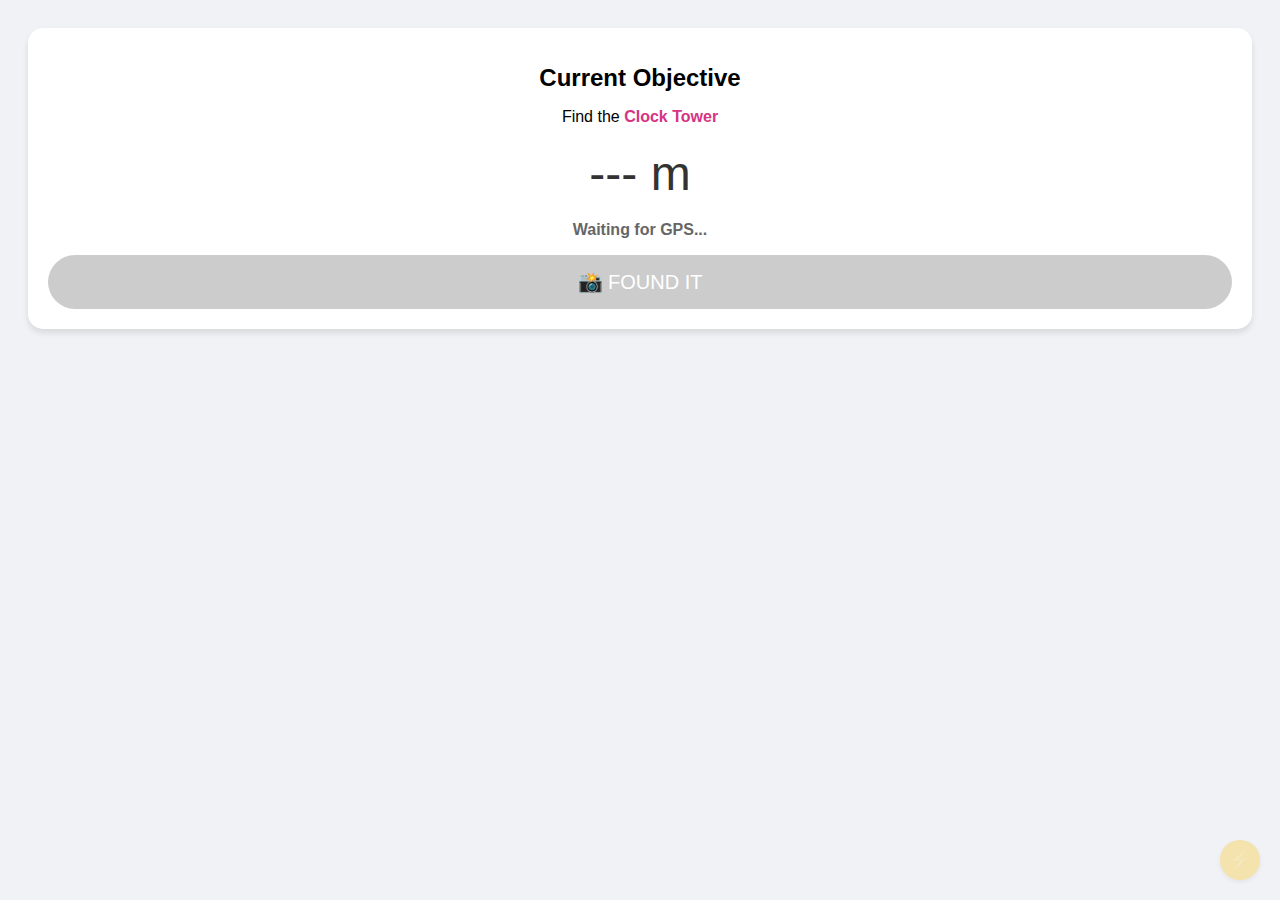
<file: src/static/index.html>
<!doctype html>
<html lang="en">
  <head>
    <meta charset="UTF-8" />
    <meta name="viewport" content="width=device-width, initial-scale=1.0" />
    <title>CityQuest</title>
    <style>
      body {
        font-family: sans-serif;
        text-align: center;
        padding: 20px;
        background: #f0f2f5;
      }
      .card {
        background: white;
        padding: 20px;
        border-radius: 15px;
        box-shadow: 0 4px 6px rgba(0, 0, 0, 0.1);
      }
      h1 {
        font-size: 24px;
        margin-bottom: 10px;
      }
      #status {
        font-weight: bold;
        color: #666;
      }
      #distance {
        font-size: 48px;
        color: #333;
        display: block;
        margin: 20px 0;
      }

      button {
        background-color: #ccc;
        color: white;
        border: none;
        padding: 15px 30px;
        font-size: 20px;
        border-radius: 50px;
        cursor: not-allowed;
        width: 100%;
        transition: 0.3s;
      }
      button.active {
        background-color: #007bff;
        cursor: pointer;
        transform: scale(1.05);
      }

      /* God Mode Button Style */
      #god-mode-btn {
        position: fixed;
        bottom: 20px;
        right: 20px;
        width: 40px;
        height: 40px;
        background-color: #ffc107; /* Yellow warning color */
        color: white;
        border-radius: 50%;
        font-size: 20px;
        padding: 0;
        cursor: pointer;
        opacity: 0.3; /* Mostly invisible */
        box-shadow: 0 2px 5px rgba(0, 0, 0, 0.2);
      }
      #god-mode-btn:hover {
        opacity: 1; /* Fully visible on hover */
      }
    </style>
  </head>
  <body>
    <div class="card">
      <h1>Current Objective</h1>
      <p>Find the <b style="color: #d63384">Clock Tower</b></p>

      <span id="distance">--- m</span>
      <p id="status">Waiting for GPS...</p>

      <button id="cam-btn" onclick="alert('Camera logic goes here!')">
        📸 FOUND IT
      </button>
    </div>

    <button id="god-mode-btn" onclick="toggleGodMode()">⚡️</button>

    <script>
      // 1. Get GPS from Browser
      function updateLocation() {
        if (!navigator.geolocation) {
          document.getElementById("status").innerText = "GPS not supported";
          return;
        }

        navigator.geolocation.getCurrentPosition(sendPosition, showError, {
          enableHighAccuracy: true,
        });
      }

      // 2. Send GPS to Python Backend
      async function sendPosition(position) {
        const lat = position.coords.latitude;
        const lon = position.coords.longitude;

        try {
          const response = await fetch("/check-proximity", {
            method: "POST",
            headers: { "Content-Type": "application/json" },
            body: JSON.stringify({ lat: lat, lon: lon }),
          });

          const data = await response.json();

          // 3. Update UI based on Python response
          document.getElementById("distance").innerText =
            Math.round(data.distance_remaining) + " m";
          document.getElementById("status").innerText = data.message;

          const btn = document.getElementById("cam-btn");
          if (data.can_verify) {
            btn.classList.add("active");
            btn.disabled = false;
          } else {
            btn.classList.remove("active");
            btn.disabled = true;
          }
        } catch (error) {
          console.error("Error talking to Python:", error);
        }
      }

      function showError(error) {
        document.getElementById("status").innerText =
          "GPS Error: " + error.message;
      }

      // GOD MODE FUNCTION
      async function toggleGodMode() {
        try {
          // Toggles on/off (you can adjust the logic if you want strict On/Off)
          const response = await fetch("/toggle-god-mode?enable=true", {
            method: "POST",
          });
          const data = await response.json();
          alert("God Mode Enabled: You can now verify anywhere.");

          // Force an immediate update so the button turns blue instantly
          updateLocation();
        } catch (error) {
          console.error("God Mode failed:", error);
        }
      }

      // Run loop every 2 seconds
      setInterval(updateLocation, 2000);
    </script>
  </body>
</html>
</file>
